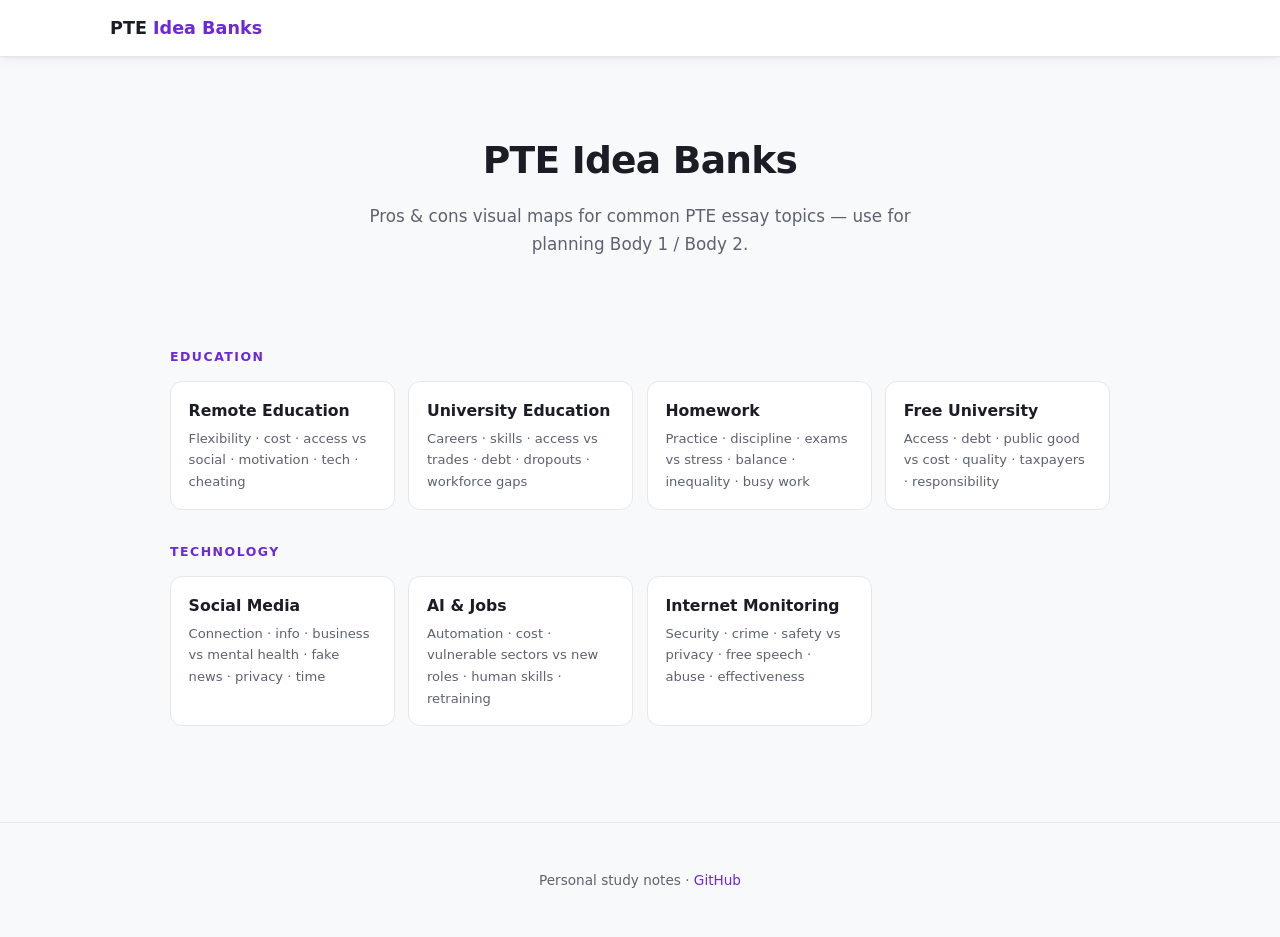
<file: docs/index.html>
<!DOCTYPE html>
<html lang="en">
<head>
  <meta charset="UTF-8">
  <meta name="viewport" content="width=device-width, initial-scale=1.0">
  <title>PTE Idea Banks</title>
  <link rel="stylesheet" href="assets/style.css">
</head>
<body>
  <header class="site-header">
    <div class="inner">
      <a class="logo" href="index.html">PTE <span>Idea Banks</span></a>
    </div>
  </header>
  <main>
  <section class="hero">
    <h1>PTE Idea Banks</h1>
    <p>Pros &amp; cons visual maps for common PTE essay topics — use for planning Body 1 / Body 2.</p>
  </section>

  <section class="category-block" id="education">
    <h2 class="category-label">Education</h2>
    <div class="card-grid">
      <a class="card" href="idea_bank/remote_education/index.html">
        <h3>Remote Education</h3>
        <p>Flexibility · cost · access vs social · motivation · tech · cheating</p>
      </a>
      <a class="card" href="idea_bank/university_education/index.html">
        <h3>University Education</h3>
        <p>Careers · skills · access vs trades · debt · dropouts · workforce gaps</p>
      </a>
      <a class="card" href="idea_bank/homework/index.html">
        <h3>Homework</h3>
        <p>Practice · discipline · exams vs stress · balance · inequality · busy work</p>
      </a>
      <a class="card" href="idea_bank/free_university/index.html">
        <h3>Free University</h3>
        <p>Access · debt · public good vs cost · quality · taxpayers · responsibility</p>
      </a>
    </div>
  </section>

  <section class="category-block" id="technology">
    <h2 class="category-label">Technology</h2>
    <div class="card-grid">
      <a class="card" href="idea_bank/social_media/index.html">
        <h3>Social Media</h3>
        <p>Connection · info · business vs mental health · fake news · privacy · time</p>
      </a>
      <a class="card" href="idea_bank/ai_jobs/index.html">
        <h3>AI &amp; Jobs</h3>
        <p>Automation · cost · vulnerable sectors vs new roles · human skills · retraining</p>
      </a>
      <a class="card" href="idea_bank/internet_monitoring/index.html">
        <h3>Internet Monitoring</h3>
        <p>Security · crime · safety vs privacy · free speech · abuse · effectiveness</p>
      </a>
    </div>
  </section>
</main>
  <footer class="site-footer">
    <p>Personal study notes · <a href="https://github.com/dunghuynhandy/pte">GitHub</a></p>
  </footer>
</body>
</html>
</file>
<file: docs/assets/style.css>
:root {
  --bg: #f8f9fb;
  --surface: #ffffff;
  --text: #1a1d26;
  --muted: #5c6370;
  --accent: #6d28d9;
  --accent-soft: #ede9fe;
  --border: #e5e7eb;
  --radius: 12px;
  --shadow: 0 1px 3px rgba(0, 0, 0, 0.06), 0 4px 16px rgba(0, 0, 0, 0.04);
  --font: "Segoe UI", system-ui, -apple-system, sans-serif;
  --mono: ui-monospace, "Cascadia Code", monospace;
  --max: 980px;
}

* { box-sizing: border-box; }

html { scroll-behavior: smooth; }

body {
  margin: 0;
  font-family: var(--font);
  background: var(--bg);
  color: var(--text);
  line-height: 1.65;
  font-size: 16px;
}

a { color: var(--accent); text-decoration: none; }
a:hover { text-decoration: underline; }

.site-header {
  background: var(--surface);
  border-bottom: 1px solid var(--border);
  position: sticky;
  top: 0;
  z-index: 100;
  box-shadow: var(--shadow);
}

.site-header .inner {
  max-width: 1100px;
  margin: 0 auto;
  padding: 0.85rem 1.25rem;
  display: flex;
  align-items: center;
  justify-content: space-between;
  gap: 1rem;
  flex-wrap: wrap;
}

.logo {
  font-weight: 700;
  font-size: 1.1rem;
  color: var(--text);
  text-decoration: none;
}

.logo span { color: var(--accent); }

nav { display: flex; gap: 0.35rem; flex-wrap: wrap; }

nav a {
  padding: 0.4rem 0.75rem;
  border-radius: 8px;
  color: var(--muted);
  font-size: 0.92rem;
  font-weight: 500;
  text-decoration: none;
}

nav a:hover, nav a.active {
  background: var(--accent-soft);
  color: var(--accent);
  text-decoration: none;
}

main {
  max-width: var(--max);
  margin: 0 auto;
  padding: 2rem 1.25rem 4rem;
}

.hero {
  text-align: center;
  padding: 2.5rem 0 2rem;
}

.hero h1 {
  font-size: clamp(1.75rem, 4vw, 2.35rem);
  margin: 0 0 0.75rem;
  letter-spacing: -0.02em;
}

.hero p {
  color: var(--muted);
  font-size: 1.05rem;
  max-width: 560px;
  margin: 0 auto 1.5rem;
}

.hero-actions {
  display: flex;
  gap: 0.75rem;
  justify-content: center;
  flex-wrap: wrap;
}

.btn {
  display: inline-block;
  padding: 0.65rem 1.25rem;
  border-radius: 10px;
  font-weight: 600;
  font-size: 0.95rem;
  text-decoration: none;
  transition: transform 0.15s, box-shadow 0.15s;
}

.btn-primary {
  background: var(--accent);
  color: #fff;
}

.btn-primary:hover {
  transform: translateY(-1px);
  box-shadow: 0 4px 12px rgba(109, 40, 217, 0.35);
  text-decoration: none;
  color: #fff;
}

.btn-secondary {
  background: var(--surface);
  color: var(--text);
  border: 1px solid var(--border);
}

.btn-secondary:hover {
  border-color: var(--accent);
  text-decoration: none;
}

.card-grid {
  display: grid;
  grid-template-columns: repeat(auto-fill, minmax(220px, 1fr));
  gap: 0.85rem;
  margin-top: 1.5rem;
}

.card {
  background: var(--surface);
  border: 1px solid var(--border);
  border-radius: var(--radius);
  padding: 1rem 1.1rem;
  text-decoration: none;
  color: var(--text);
  transition: border-color 0.15s, box-shadow 0.15s;
}

.card:hover {
  border-color: var(--accent);
  box-shadow: var(--shadow);
  text-decoration: none;
}

.card h3 {
  margin: 0 0 0.25rem;
  font-size: 0.98rem;
}

.card p {
  margin: 0;
  font-size: 0.82rem;
  color: var(--muted);
}

.section-title {
  font-size: 1.15rem;
  margin: 2.5rem 0 1rem;
  padding-bottom: 0.5rem;
  border-bottom: 2px solid var(--accent-soft);
}

.category-block {
  margin-top: 2rem;
}

.category-block:first-of-type {
  margin-top: 1.5rem;
}

.category-label {
  margin: 0 0 0.85rem;
  font-size: 0.78rem;
  font-weight: 700;
  letter-spacing: 0.12em;
  text-transform: uppercase;
  color: var(--accent);
}

.category-block .card-grid {
  margin-top: 0;
}

.content {
  background: var(--surface);
  border: 1px solid var(--border);
  border-radius: var(--radius);
  padding: 1.75rem 2rem;
  box-shadow: var(--shadow);
}

.content h1 { font-size: 1.75rem; margin-top: 0; }
.content h2 { font-size: 1.3rem; margin-top: 2rem; border-bottom: 1px solid var(--border); padding-bottom: 0.35rem; scroll-margin-top: 5rem; }
.content h3 { font-size: 1.08rem; margin-top: 1.5rem; scroll-margin-top: 5rem; }
.content h4 { font-size: 1rem; margin-top: 1.25rem; scroll-margin-top: 5rem; }

.content blockquote {
  margin: 1rem 0;
  padding: 0.75rem 1rem;
  border-left: 4px solid var(--accent);
  background: var(--accent-soft);
  color: var(--muted);
  border-radius: 0 8px 8px 0;
}

.content table {
  width: 100%;
  border-collapse: collapse;
  font-size: 0.88rem;
  margin: 1rem 0;
  display: block;
  overflow-x: auto;
}

.content th, .content td {
  border: 1px solid var(--border);
  padding: 0.5rem 0.65rem;
  text-align: left;
}

.content th {
  background: var(--bg);
  font-weight: 600;
}

.content ul, .content ol { padding-left: 1.35rem; }
.content li { margin: 0.3rem 0; }

.content code {
  font-family: var(--mono);
  font-size: 0.88em;
  background: var(--bg);
  padding: 0.15rem 0.4rem;
  border-radius: 4px;
}

.content pre {
  background: #1e293b;
  color: #e2e8f0;
  padding: 1rem;
  border-radius: 8px;
  overflow-x: auto;
  font-size: 0.85rem;
}

.content pre code { background: none; padding: 0; color: inherit; }

.content hr {
  border: none;
  border-top: 1px solid var(--border);
  margin: 2rem 0;
}

.site-footer {
  text-align: center;
  padding: 2rem 1rem;
  color: var(--muted);
  font-size: 0.85rem;
  border-top: 1px solid var(--border);
  margin-top: 2rem;
}

.breadcrumb {
  font-size: 0.85rem;
  color: var(--muted);
  margin-bottom: 1.25rem;
}

.breadcrumb a { color: var(--muted); }

@media (max-width: 640px) {
  .content { padding: 1.25rem; }
  main { padding-top: 1.25rem; }
}
</file>
